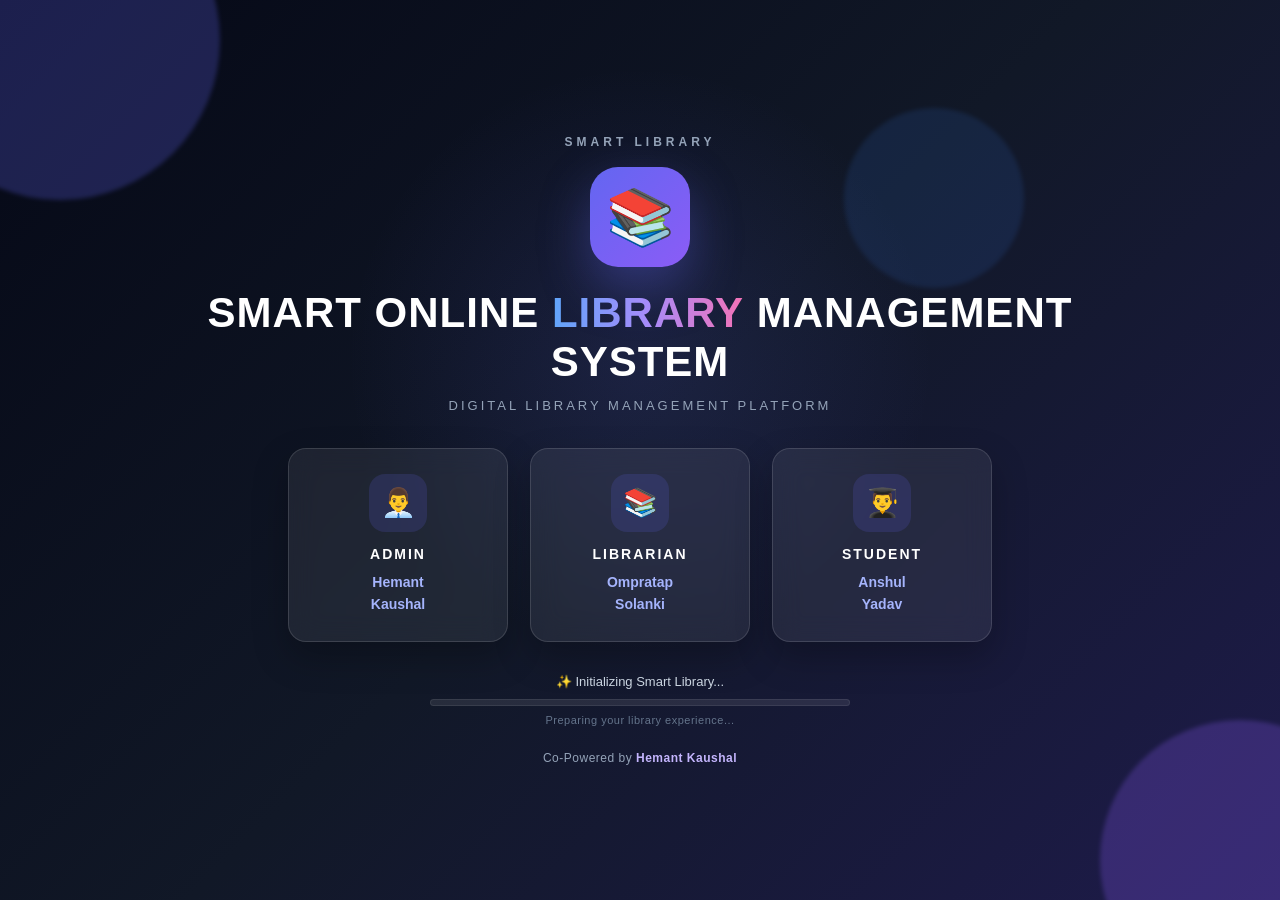
<file: src/main/resources/static/index.html>
<!DOCTYPE html>
<html lang="en">

<head>

    <meta charset="UTF-8">

    <meta
            name="viewport"
            content="width=device-width, initial-scale=1.0"
    >

    <title>Smart Library | Welcome</title>

    <link
            rel="stylesheet"
            href="css/style.css"
    >

</head>


<body>


<!-- =================================
     ANIMATED INTRO SCREEN
================================= -->

<div id="introScreen">


    <!-- Background -->

    <div class="intro-bg-circle circle1"></div>
    <div class="intro-bg-circle circle2"></div>
    <div class="intro-bg-circle circle3"></div>


    <div class="intro-content">


        <!-- SMART LIBRARY -->

        <div class="brand-small">
            SMART LIBRARY
        </div>


        <!-- ANIMATED LOGO -->

        <div class="intro-logo">
            📚
        </div>


        <!-- MAIN TITLE -->

        <h1 class="intro-title">

            SMART ONLINE

            <span>
                LIBRARY
            </span>

            MANAGEMENT SYSTEM

        </h1>


        <p class="intro-subtitle">
            DIGITAL LIBRARY MANAGEMENT PLATFORM
        </p>


        <!-- =================================
             ROLE CARDS
        ================================= -->

        <div class="role-container">


            <!-- ADMIN -->

            <div class="role-card">

                <div class="role-icon">
                    👨‍💼
                </div>

                <h3>
                    ADMIN
                </h3>

                <p>
                    Hemant
                    <br>
                    Kaushal
                </p>

            </div>


            <!-- LIBRARIAN -->

            <div class="role-card">

                <div class="role-icon">
                    📚
                </div>

                <h3>
                    LIBRARIAN
                </h3>

                <p>
                    Ompratap
                    <br>
                    Solanki
                </p>

            </div>


            <!-- STUDENT -->

            <div class="role-card">

                <div class="role-icon">
                    👨‍🎓
                </div>

                <h3>
                    STUDENT
                </h3>

                <p>
                    Anshul
                    <br>
                    Yadav
                </p>

            </div>


        </div>


        <!-- =================================
             LOADING
        ================================= -->

        <div class="loading-area">


            <div class="loading-text">

                <span>
                    ✨
                </span>

                Initializing Smart Library...

            </div>


            <div class="loading-bar">

                <div class="loading-progress"></div>

            </div>


            <div class="loading-status">
                Preparing your library experience...
            </div>


        </div>


        <!-- =================================
             POWERED BY
        ================================= -->

        <div class="powered-by">

            Co-Powered by
            <strong>
                Hemant Kaushal
            </strong>

        </div>


    </div>

</div>



<!-- =================================
     LOGIN SCREEN
================================= -->

<div
        id="loginScreen"
        class="login-container hidden"
>


    <div class="login-card">


        <!-- LOGO -->

        <div class="logo">
            📚
        </div>


        <!-- TITLE -->

        <h1>
            Smart Library
        </h1>


        <p class="subtitle">
            Online Library Management System
        </p>


        <!-- LOGIN FORM -->

        <form id="loginForm">


            <div class="input-group">

                <label>
                    Email
                </label>

                <input
                        type="email"
                        id="email"
                        placeholder="Enter your email"
                        required
                >

            </div>


            <div class="input-group">

                <label>
                    Password
                </label>

                <input
                        type="password"
                        id="password"
                        placeholder="Enter your password"
                        required
                >

            </div>


            <button
                    type="submit"
                    class="login-btn"
            >

                LOGIN

            </button>


        </form>


        <!-- LOGIN MESSAGE -->

        <p id="message"></p>


        <!-- LOGIN INFO -->

        <div class="demo-info">

            <p>
                Smart Library Management System
            </p>

            <span>
                Admin • Librarian • Student
            </span>

        </div>


        <!-- FOOTER -->

        <div class="login-powered">
            Co-Powered by Hemant Kaushal
        </div>


    </div>


</div>



<!-- JAVASCRIPT -->

<script src="js/app.js"></script>


</body>

</html>
</file>
<file: src/main/resources/static/css/style.css>
/* =========================================
   GLOBAL
========================================= */

* {
    margin: 0;
    padding: 0;
    box-sizing: border-box;
}

body {

    min-height: 100vh;

    font-family:
            "Segoe UI",
            Arial,
            Helvetica,
            sans-serif;

    overflow: hidden;

    background:
            linear-gradient(
                    135deg,
                    #050816,
                    #111827,
                    #1e1b4b
            );

    color: white;
}


/* =========================================
   HIDDEN
========================================= */

.hidden {
    display: none !important;
}


/* =========================================
   INTRO SCREEN
========================================= */

#introScreen {

    position: fixed;

    inset: 0;

    width: 100%;
    height: 100vh;

    display: flex;

    justify-content: center;

    align-items: center;

    overflow: hidden;

    background:
            radial-gradient(
                    circle at 50% 40%,
                    rgba(99, 102, 241, 0.14),
                    transparent 35%
            ),
            linear-gradient(
                    135deg,
                    #050816,
                    #111827,
                    #1e1b4b
            );

    z-index: 100;
}


/* =========================================
   BACKGROUND CIRCLES
========================================= */

.intro-bg-circle {

    position: absolute;

    border-radius: 50%;

    filter: blur(2px);

    opacity: 0.25;
}

.circle1 {

    width: 320px;
    height: 320px;

    top: -120px;
    left: -100px;

    background: #6366f1;

    animation:
            floatCircle1 7s ease-in-out infinite;
}

.circle2 {

    width: 280px;
    height: 280px;

    right: -100px;
    bottom: -100px;

    background: #8b5cf6;

    animation:
            floatCircle2 8s ease-in-out infinite;
}

.circle3 {

    width: 180px;
    height: 180px;

    right: 20%;
    top: 12%;

    background: #3b82f6;

    opacity: 0.12;

    animation:
            floatCircle3 6s ease-in-out infinite;
}


/* =========================================
   INTRO CONTENT
========================================= */

.intro-content {

    position: relative;

    z-index: 2;

    width: 100%;

    max-width: 1000px;

    padding: 30px;

    text-align: center;
}


/* =========================================
   SMALL BRAND
========================================= */

.brand-small {

    font-size: 12px;

    font-weight: 700;

    letter-spacing: 4px;

    color: #94a3b8;

    margin-bottom: 18px;

    animation:
            fadeDown 0.8s ease;
}


/* =========================================
   ANIMATED LOGO
========================================= */

.intro-logo {

    width: 100px;
    height: 100px;

    margin: 0 auto 22px;

    display: flex;

    justify-content: center;

    align-items: center;

    border-radius: 28px;

    font-size: 55px;

    background:
            linear-gradient(
                    135deg,
                    #6366f1,
                    #8b5cf6
            );

    box-shadow:
            0 20px 50px
            rgba(99, 102, 241, 0.35);

    animation:
            logoAppear 1s ease,
            logoFloat 3s ease-in-out infinite 1s;
}


/* =========================================
   MAIN TITLE
========================================= */

.intro-title {

    font-size: 42px;

    line-height: 1.15;

    font-weight: 800;

    letter-spacing: 1px;

    color: #ffffff;

    animation:
            titleAppear 1s ease 0.25s both;
}

.intro-title span {

    display: inline-block;

    background:
            linear-gradient(
                    90deg,
                    #60a5fa,
                    #a78bfa,
                    #f472b6
            );

    -webkit-background-clip: text;

    -webkit-text-fill-color: transparent;
}

.intro-subtitle {

    margin-top: 12px;

    color: #94a3b8;

    font-size: 13px;

    letter-spacing: 3px;

    animation:
            fadeUp 1s ease 0.45s both;
}


/* =========================================
   ROLE CONTAINER
========================================= */

.role-container {

    display: flex;

    justify-content: center;

    gap: 22px;

    margin-top: 35px;

    animation:
            rolesAppear 1s ease 0.7s both;
}


/* =========================================
   ROLE CARD
========================================= */

.role-card {

    width: 220px;

    padding: 25px 20px;

    border-radius: 18px;

    background:
            rgba(255, 255, 255, 0.07);

    border:
            1px solid
            rgba(255, 255, 255, 0.13);

    backdrop-filter: blur(14px);

    box-shadow:
            0 15px 35px
            rgba(0, 0, 0, 0.25);

    transition:
            transform 0.25s ease,
            border-color 0.25s ease,
            background 0.25s ease;
}

.role-card:hover {

    transform:
            translateY(-8px);

    border-color:
            rgba(129, 140, 248, 0.7);

    background:
            rgba(255, 255, 255, 0.11);
}


/* =========================================
   ROLE ICON
========================================= */

.role-icon {

    width: 58px;
    height: 58px;

    margin: 0 auto 14px;

    display: flex;

    align-items: center;
    justify-content: center;

    border-radius: 16px;

    background:
            rgba(99, 102, 241, 0.16);

    font-size: 28px;
}


/* =========================================
   ROLE TEXT
========================================= */

.role-card h3 {

    font-size: 14px;

    letter-spacing: 2px;

    margin-bottom: 9px;

    color: #ffffff;
}

.role-card p {

    color: #a5b4fc;

    font-size: 14px;

    line-height: 1.6;

    font-weight: 600;
}


/* =========================================
   LOADING AREA
========================================= */

.loading-area {

    width: 420px;

    max-width: 90%;

    margin:
            32px auto 0;

    animation:
            fadeUp 1s ease 1s both;
}


/* =========================================
   LOADING TEXT
========================================= */

.loading-text {

    color: #cbd5e1;

    font-size: 13px;

    margin-bottom: 10px;
}

.loading-text span {

    display: inline-block;

    animation:
            sparkle 1.2s ease-in-out infinite;
}


/* =========================================
   LOADING BAR
========================================= */

.loading-bar {

    width: 100%;

    height: 7px;

    overflow: hidden;

    border-radius: 20px;

    background:
            rgba(255, 255, 255, 0.09);

    border:
            1px solid
            rgba(255, 255, 255, 0.08);
}

.loading-progress {

    width: 0%;

    height: 100%;

    border-radius: inherit;

    background:
            linear-gradient(
                    90deg,
                    #6366f1,
                    #8b5cf6,
                    #ec4899
            );

    animation:
            loading 3.5s
            cubic-bezier(
                    0.4,
                    0,
                    0.2,
                    1
            )
            forwards;
}


/* =========================================
   LOADING STATUS
========================================= */

.loading-status {

    margin-top: 8px;

    color: #64748b;

    font-size: 11px;

    letter-spacing: 0.5px;
}


/* =========================================
   POWERED BY
========================================= */

.powered-by {

    margin-top: 25px;

    color: #94a3b8;

    font-size: 12px;

    letter-spacing: 0.5px;

    animation:
            fadeUp 1s ease 1.2s both;
}

.powered-by strong {

    color: #c4b5fd;

    font-weight: 700;
}


/* =========================================
   LOGIN SCREEN
========================================= */

.login-container {

    width: 100%;

    min-height: 100vh;

    display: flex;

    justify-content: center;

    align-items: center;

    padding: 25px;

    background:
            radial-gradient(
                    circle at 20% 20%,
                    rgba(99, 102, 241, 0.16),
                    transparent 30%
            ),
            radial-gradient(
                    circle at 80% 80%,
                    rgba(139, 92, 246, 0.15),
                    transparent 30%
            ),
            linear-gradient(
                    135deg,
                    #050816,
                    #111827,
                    #1e1b4b
            );
}


/* =========================================
   LOGIN CARD
========================================= */

.login-card {

    width: 420px;

    padding: 40px;

    text-align: center;

    border-radius: 24px;

    background:
            rgba(255, 255, 255, 0.08);

    border:
            1px solid
            rgba(255, 255, 255, 0.15);

    backdrop-filter: blur(18px);

    box-shadow:
            0 25px 70px
            rgba(0, 0, 0, 0.45);
}


/* =========================================
   LOGIN LOGO
========================================= */

.logo {

    width: 75px;
    height: 75px;

    margin:
            0 auto 20px;

    display: flex;

    align-items: center;
    justify-content: center;

    border-radius: 20px;

    background:
            linear-gradient(
                    135deg,
                    #6366f1,
                    #8b5cf6
            );

    font-size: 40px;

    box-shadow:
            0 12px 30px
            rgba(99, 102, 241, 0.3);
}


/* =========================================
   LOGIN TITLE
========================================= */

.login-card h1 {

    font-size: 30px;

    margin-bottom: 8px;
}

.subtitle {

    color: #94a3b8;

    font-size: 14px;

    margin-bottom: 28px;
}


/* =========================================
   INPUT
========================================= */

.input-group {

    text-align: left;

    margin-bottom: 18px;
}

.input-group label {

    display: block;

    color: #cbd5e1;

    font-size: 13px;

    font-weight: 600;

    margin-bottom: 7px;
}

.input-group input {

    width: 100%;

    height: 48px;

    padding:
            0 14px;

    border:
            1px solid
            rgba(255, 255, 255, 0.13);

    border-radius: 10px;

    outline: none;

    background:
            rgba(0, 0, 0, 0.22);

    color: white;

    font-size: 14px;
}

.input-group input::placeholder {

    color: #64748b;
}

.input-group input:focus {

    border-color:
            #818cf8;

    box-shadow:
            0 0 0 3px
            rgba(99, 102, 241, 0.12);
}


/* =========================================
   LOGIN BUTTON
========================================= */

.login-btn {

    width: 100%;

    height: 49px;

    margin-top: 4px;

    border: none;

    border-radius: 10px;

    cursor: pointer;

    background:
            linear-gradient(
                    135deg,
                    #6366f1,
                    #7c3aed
            );

    color: white;

    font-size: 14px;

    font-weight: 700;

    letter-spacing: 1px;

    transition:
            transform 0.2s ease,
            box-shadow 0.2s ease;
}

.login-btn:hover {

    transform:
            translateY(-2px);

    box-shadow:
            0 12px 25px
            rgba(99, 102, 241, 0.3);
}


/* =========================================
   MESSAGE
========================================= */

#message {

    min-height: 20px;

    margin-top: 14px;

    color: #c4b5fd;

    font-size: 13px;
}


/* =========================================
   DEMO INFO
========================================= */

.demo-info {

    margin-top: 23px;

    padding-top: 18px;

    border-top:
            1px solid
            rgba(255, 255, 255, 0.08);
}

.demo-info p {

    color: #cbd5e1;

    font-size: 12px;

    margin-bottom: 7px;
}

.demo-info span {

    color: #64748b;

    font-size: 12px;
}


/* =========================================
   LOGIN POWERED
========================================= */

.login-powered {

    margin-top: 20px;

    color: #a5b4fc;

    font-size: 11px;

    letter-spacing: 0.5px;
}


/* =========================================
   ANIMATIONS
========================================= */

@keyframes logoAppear {

    from {
        opacity: 0;
        transform:
                scale(0.5)
                rotate(-15deg);
    }

    to {
        opacity: 1;
        transform:
                scale(1)
                rotate(0);
    }
}

@keyframes logoFloat {

    0%, 100% {
        transform:
                translateY(0);
    }

    50% {
        transform:
                translateY(-8px);
    }
}

@keyframes fadeDown {

    from {
        opacity: 0;
        transform:
                translateY(-20px);
    }

    to {
        opacity: 1;
        transform:
                translateY(0);
    }
}

@keyframes fadeUp {

    from {
        opacity: 0;
        transform:
                translateY(20px);
    }

    to {
        opacity: 1;
        transform:
                translateY(0);
    }
}

@keyframes titleAppear {

    from {
        opacity: 0;
        transform:
                translateY(25px)
                scale(0.95);
    }

    to {
        opacity: 1;
        transform:
                translateY(0)
                scale(1);
    }
}

@keyframes rolesAppear {

    from {
        opacity: 0;
        transform:
                translateY(30px);
    }

    to {
        opacity: 1;
        transform:
                translateY(0);
    }
}

@keyframes sparkle {

    0%, 100% {
        transform:
                scale(1);
    }

    50% {
        transform:
                scale(1.3);
    }
}

@keyframes loading {

    from {
        width: 0%;
    }

    to {
        width: 100%;
    }
}

@keyframes floatCircle1 {

    0%, 100% {
        transform:
                translate(0, 0);
    }

    50% {
        transform:
                translate(30px, 25px);
    }
}

@keyframes floatCircle2 {

    0%, 100% {
        transform:
                translate(0, 0);
    }

    50% {
        transform:
                translate(-25px, -30px);
    }
}

@keyframes floatCircle3 {

    0%, 100% {
        transform:
                translate(0, 0);
    }

    50% {
        transform:
                translate(-20px, 25px);
    }
}


/* =========================================
   RESPONSIVE
========================================= */

@media (max-width: 800px) {

    body {
        overflow-y: auto;
    }

    #introScreen {
        overflow-y: auto;
    }

    .intro-content {
        padding: 35px 20px;
    }

    .intro-title {
        font-size: 32px;
    }

    .role-container {
        gap: 12px;
    }

    .role-card {
        width: 190px;
    }
}


@media (max-width: 650px) {

    .role-container {

        flex-direction: column;

        align-items: center;
    }

    .role-card {

        width: 280px;

        padding: 18px;
    }

    .intro-logo {

        width: 80px;
        height: 80px;

        font-size: 42px;
    }

    .intro-title {

        font-size: 27px;
    }

    .intro-subtitle {

        font-size: 10px;

        letter-spacing: 2px;
    }

    .loading-area {

        width: 280px;
    }

    .login-card {

        width: 100%;

        max-width: 420px;

        padding: 32px 25px;
    }
}
</file>
<file: src/main/resources/static/css/admin-dashboard.css>
/* ============================================================
   SMART LIBRARY - ADMIN DASHBOARD
============================================================ */


/* ============================================================
   RESET
============================================================ */

* {
    margin: 0;
    padding: 0;
    box-sizing: border-box;
}


html {
    scroll-behavior: smooth;
}


body {
    font-family:
            Inter,
            "Segoe UI",
            Arial,
            sans-serif;

    background:
            #f4f7fb;

    color:
            #172033;

    min-height: 100vh;
}


/* ============================================================
   APP
============================================================ */

.app {
    display: flex;
    min-height: 100vh;
}


/* ============================================================
   SIDEBAR
============================================================ */

.sidebar {
    width: 270px;

    min-height: 100vh;

    position: fixed;

    left: 0;
    top: 0;
    bottom: 0;

    display: flex;
    flex-direction: column;

    padding: 24px 16px;

    background:
            linear-gradient(
                    180deg,
                    #101827 0%,
                    #172338 100%
            );

    color: white;

    z-index: 1000;

    box-shadow:
            8px 0 30px rgba(
                    15,
                    23,
                    42,
                    0.12
            );
}


/* ============================================================
   BRAND
============================================================ */

.brand {
    display: flex;

    align-items: center;

    gap: 12px;

    padding:
            8px 10px 28px;

    border-bottom:
            1px solid rgba(
                    255,
                    255,
                    255,
                    0.08
            );
}


.brand-icon {
    width: 48px;
    height: 48px;

    display: flex;

    align-items: center;
    justify-content: center;

    border-radius: 14px;

    background:
            linear-gradient(
                    135deg,
                    #4f46e5,
                    #7c3aed
            );

    font-size: 24px;

    box-shadow:
            0 8px 20px rgba(
                    79,
                    70,
                    229,
                    0.35
            );
}


.brand h2 {
    font-size: 17px;

    font-weight: 700;

    letter-spacing: -0.3px;
}


.brand span {
    display: block;

    margin-top: 3px;

    color:
            #94a3b8;

    font-size: 12px;
}


/* ============================================================
   NAVIGATION
============================================================ */

.sidebar-nav {
    display: flex;

    flex-direction: column;

    gap: 6px;

    margin-top: 24px;
}


.nav-item {
    width: 100%;

    border: 0;

    background: transparent;

    color:
            #aebbd0;

    padding:
            13px 14px;

    border-radius: 11px;

    text-align: left;

    font-size: 14px;

    font-weight: 500;

    cursor: pointer;

    transition:
            0.25s ease;
}


.nav-item:hover {
    background:
            rgba(
                    255,
                    255,
                    255,
                    0.07
            );

    color: white;

    transform:
            translateX(2px);
}


.nav-item.active {
    background:
            linear-gradient(
                    135deg,
                    #4f46e5,
                    #6d28d9
            );

    color: white;

    box-shadow:
            0 7px 18px rgba(
                    79,
                    70,
                    229,
                    0.28
            );
}


/* ============================================================
   LOGOUT
============================================================ */

.logout-btn {
    margin-top: auto;

    border: 1px solid rgba(
            255,
            255,
            255,
            0.08
    );

    background:
            rgba(
                    255,
                    255,
                    255,
                    0.05
            );

    color:
            #cbd5e1;

    padding:
            13px;

    border-radius: 11px;

    cursor: pointer;

    font-size: 14px;

    transition:
            0.25s ease;
}


.logout-btn:hover {
    background:
            rgba(
                    239,
                    68,
                    68,
                    0.16
            );

    color: #fecaca;
}


/* ============================================================
   MAIN
============================================================ */

.main {
    margin-left: 270px;

    width:
            calc(100% - 270px);

    min-height: 100vh;

    padding: 0 30px 40px;
}


/* ============================================================
   TOPBAR
============================================================ */

.topbar {
    min-height: 88px;

    display: flex;

    align-items: center;

    justify-content: space-between;

    gap: 20px;

    border-bottom:
            1px solid #e5eaf2;

    margin-bottom: 28px;
}


.topbar h1 {
    font-size: 25px;

    font-weight: 750;

    color:
            #111827;

    letter-spacing:
            -0.7px;
}


.topbar p {
    margin-top: 4px;

    color:
            #64748b;

    font-size: 13px;
}


.profile {
    display: flex;

    align-items: center;

    gap: 10px;

    padding:
            8px 12px;

    border:
            1px solid #e6eaf0;

    background:
            white;

    border-radius: 14px;

    box-shadow:
            0 4px 15px rgba(
                    15,
                    23,
                    42,
                    0.04
            );
}


.profile-avatar {
    width: 40px;
    height: 40px;

    display: flex;

    align-items: center;
    justify-content: center;

    border-radius: 12px;

    background:
            #eef2ff;

    font-size: 19px;
}


.profile strong {
    display: block;

    color:
            #1e293b;

    font-size: 13px;
}


.profile span {
    display: block;

    margin-top: 2px;

    color:
            #64748b;

    font-size: 11px;
}


/* ============================================================
   CONTENT SECTION
============================================================ */

.content-section {
    display: none;

    animation:
            fadeIn 0.25s ease;
}


.content-section.active {
    display: block;
}


@keyframes fadeIn {

    from {
        opacity: 0;
        transform:
                translateY(5px);
    }

    to {
        opacity: 1;
        transform:
                translateY(0);
    }

}


/* ============================================================
   WELCOME CARD
============================================================ */

.welcome-card {
    display: flex;

    align-items: center;

    justify-content: space-between;

    gap: 20px;

    padding: 30px;

    border-radius: 22px;

    background:
            linear-gradient(
                    135deg,
                    #111827,
                    #253554
            );

    color: white;

    margin-bottom: 24px;

    overflow: hidden;

    position: relative;

    box-shadow:
            0 15px 35px rgba(
                    15,
                    23,
                    42,
                    0.14
            );
}


.welcome-card::after {
    content: "";

    position: absolute;

    width: 260px;
    height: 260px;

    right: -90px;
    top: -100px;

    border-radius: 50%;

    background:
            rgba(
                    99,
                    102,
                    241,
                    0.14
            );
}


.eyebrow {
    display: inline-block;

    color:
            #6366f1;

    font-size: 10px;

    font-weight: 800;

    letter-spacing: 1.5px;

    margin-bottom: 8px;
}


.welcome-card .eyebrow {
    color:
            #a5b4fc;
}


.welcome-card h2 {
    font-size: 28px;

    letter-spacing:
            -0.8px;

    margin-bottom: 7px;
}


.welcome-card h2 span {
    color:
            #a5b4fc;
}


.welcome-card p {
    color:
            #cbd5e1;

    font-size: 13px;

    max-width: 650px;

    line-height: 1.6;
}


.welcome-icon {
    width: 82px;
    height: 82px;

    display: flex;

    align-items: center;
    justify-content: center;

    flex-shrink: 0;

    border-radius: 22px;

    background:
            rgba(
                    255,
                    255,
                    255,
                    0.08
            );

    font-size: 37px;

    position: relative;

    z-index: 2;
}


/* ============================================================
   STATS
============================================================ */

.stats-grid {
    display: grid;

    grid-template-columns:
        repeat(6, minmax(0, 1fr));

    gap: 14px;

    margin-bottom: 32px;
}


.stat-card {
    min-width: 0;

    display: flex;

    align-items: center;

    gap: 11px;

    background: white;

    border:
            1px solid #e7ebf2;

    border-radius: 17px;

    padding: 17px 14px;

    box-shadow:
            0 6px 20px rgba(
                    15,
                    23,
                    42,
                    0.04
            );

    transition:
            0.25s ease;
}


.stat-card:hover {
    transform:
            translateY(-3px);

    box-shadow:
            0 12px 25px rgba(
                    15,
                    23,
                    42,
                    0.08
            );
}


.stat-icon {
    width: 40px;
    height: 40px;

    flex-shrink: 0;

    display: flex;

    align-items: center;
    justify-content: center;

    border-radius: 12px;

    background:
            #eef2ff;

    font-size: 18px;
}


.stat-card span {
    display: block;

    color:
            #64748b;

    font-size: 10px;

    white-space: nowrap;
}


.stat-card strong {
    display: block;

    margin-top: 4px;

    font-size: 21px;

    color:
            #111827;
}


/* ============================================================
   SECTION HEADING
============================================================ */

.section-heading {
    display: flex;

    align-items: flex-end;

    justify-content: space-between;

    gap: 20px;

    margin-bottom: 18px;
}


.section-heading h2 {
    font-size: 21px;

    color:
            #111827;

    letter-spacing:
            -0.4px;
}


.section-heading p {
    margin-top: 5px;

    color:
            #64748b;

    font-size: 13px;
}


/* ============================================================
   QUICK ACTIONS
============================================================ */

.quick-grid {
    display: grid;

    grid-template-columns:
        repeat(5, minmax(0, 1fr));

    gap: 15px;

    margin-bottom: 30px;
}


.quick-card {
    border:
            1px solid #e7ebf2;

    background:
            white;

    border-radius: 18px;

    padding: 20px;

    text-align: left;

    cursor: pointer;

    transition:
            0.25s ease;

    box-shadow:
            0 5px 18px rgba(
                    15,
                    23,
                    42,
                    0.035
            );
}


.quick-card:hover {
    transform:
            translateY(-4px);

    border-color:
            #c7d2fe;

    box-shadow:
            0 13px 28px rgba(
                    15,
                    23,
                    42,
                    0.08
            );
}


.quick-card > span {
    width: 44px;
    height: 44px;

    display: flex;

    align-items: center;
    justify-content: center;

    border-radius: 13px;

    background:
            #eef2ff;

    font-size: 20px;

    margin-bottom: 13px;
}


.quick-card strong {
    display: block;

    font-size: 14px;

    color:
            #1e293b;
}


.quick-card small {
    display: block;

    margin-top: 5px;

    color:
            #64748b;

    line-height: 1.4;

    font-size: 11px;
}


/* ============================================================
   BUTTONS
============================================================ */

.primary-btn,
.secondary-btn,
.table-btn {
    border: 0;

    cursor: pointer;

    font-family: inherit;

    transition:
            0.2s ease;
}


.primary-btn {
    background:
            linear-gradient(
                    135deg,
                    #4f46e5,
                    #6d28d9
            );

    color: white;

    padding:
            11px 17px;

    border-radius: 10px;

    font-size: 13px;

    font-weight: 650;

    box-shadow:
            0 6px 15px rgba(
                    79,
                    70,
                    229,
                    0.2
            );
}


.primary-btn:hover {
    transform:
            translateY(-1px);

    box-shadow:
            0 9px 20px rgba(
                    79,
                    70,
                    229,
                    0.28
            );
}


.secondary-btn {
    background:
            white;

    color:
            #334155;

    border:
            1px solid #dce2eb;

    padding:
            10px 15px;

    border-radius: 10px;

    font-size: 13px;

    font-weight: 600;
}


.secondary-btn:hover {
    background:
            #f8fafc;

    border-color:
            #cbd5e1;
}


/* ============================================================
   TOOLBAR
============================================================ */

.toolbar {
    display: flex;

    align-items: center;

    gap: 10px;

    margin-bottom: 16px;
}


.toolbar input {
    flex: 1;

    min-width: 180px;

    border:
            1px solid #dce2eb;

    background:
            white;

    color:
            #1e293b;

    padding:
            11px 14px;

    border-radius: 10px;

    outline: none;

    font-family: inherit;

    font-size: 13px;

    transition:
            0.2s ease;
}


.toolbar input:focus {
    border-color:
            #818cf8;

    box-shadow:
            0 0 0 3px rgba(
                    99,
                    102,
                    241,
                    0.1
            );
}


/* ============================================================
   TABLE CARD
============================================================ */

.table-card {
    background:
            white;

    border:
            1px solid #e7ebf2;

    border-radius: 17px;

    overflow: hidden;

    box-shadow:
            0 5px 20px rgba(
                    15,
                    23,
                    42,
                    0.035
            );
}


.table-wrapper {
    width: 100%;

    overflow-x: auto;
}


table {
    width: 100%;

    border-collapse: collapse;

    min-width: 850px;
}


thead {
    background:
            #f8fafc;
}


th {
    padding:
            14px 16px;

    text-align: left;

    color:
            #64748b;

    font-size: 10px;

    font-weight: 800;

    text-transform: uppercase;

    letter-spacing:
            0.7px;

    white-space: nowrap;

    border-bottom:
            1px solid #e8edf4;
}


td {
    padding:
            14px 16px;

    color:
            #334155;

    font-size: 12px;

    border-bottom:
            1px solid #edf1f5;

    vertical-align: middle;
}


tbody tr:last-child td {
    border-bottom: 0;
}


tbody tr:hover {
    background:
            #fafbff;
}


td strong {
    color:
            #1e293b;

    font-weight: 650;
}


.table-subtext {
    display: block;

    margin-top: 3px;

    color:
            #94a3b8;

    font-size: 10px;
}


.empty {
    text-align: center;

    padding:
            40px 20px !important;

    color:
            #94a3b8;

    font-size: 13px;
}


/* ============================================================
   ACTION BUTTONS
============================================================ */

.action-buttons {
    display: flex;

    align-items: center;

    gap: 6px;

    flex-wrap: wrap;
}


.table-btn {
    padding:
            7px 10px;

    border-radius: 7px;

    font-size: 11px;

    font-weight: 650;
}


.table-btn.edit {
    background:
            #eef2ff;

    color:
            #4338ca;
}


.table-btn.edit:hover {
    background:
            #e0e7ff;
}


.table-btn.delete {
    background:
            #fef2f2;

    color:
            #dc2626;
}


.table-btn.delete:hover {
    background:
            #fee2e2;
}


.table-btn.pay {
    background:
            #ecfdf5;

    color:
            #047857;
}


.table-btn.pay:hover {
    background:
            #d1fae5;
}


/* ============================================================
   ROLE BADGES
============================================================ */

.role-badge {
    display: inline-flex;

    align-items: center;

    padding:
            5px 9px;

    border-radius: 20px;

    font-size: 10px;

    font-weight: 750;
}


.role-badge.admin {
    background:
            #ede9fe;

    color:
            #6d28d9;
}


.role-badge.librarian {
    background:
            #dbeafe;

    color:
            #1d4ed8;
}


.role-badge.student {
    background:
            #dcfce7;

    color:
            #15803d;
}


/* ============================================================
   AVAILABILITY
============================================================ */

.availability {
    display: inline-flex;

    align-items: center;

    justify-content: center;

    min-width: 32px;

    padding:
            5px 8px;

    border-radius: 7px;

    background:
            #ecfdf5;

    color:
            #047857;

    font-weight: 700;

    font-size: 11px;
}


/* ============================================================
   STATUS BADGES
============================================================ */

.status-badge {
    display: inline-flex;

    align-items: center;

    justify-content: center;

    padding:
            5px 9px;

    border-radius: 20px;

    font-size: 9px;

    font-weight: 800;

    letter-spacing:
            0.4px;
}


.status-badge.available {
    background:
            #dcfce7;

    color:
            #15803d;
}


.status-badge.issued {
    background:
            #dbeafe;

    color:
            #1d4ed8;
}


.status-badge.lost {
    background:
            #fee2e2;

    color:
            #b91c1c;
}


.status-badge.damaged {
    background:
            #fef3c7;

    color:
            #b45309;
}


.status-badge.unpaid {
    background:
            #fee2e2;

    color:
            #b91c1c;
}


.status-badge.paid {
    background:
            #dcfce7;

    color:
            #15803d;
}


.status-badge.no_fine {
    background:
            #f1f5f9;

    color:
            #64748b;
}


.paid-label {
    color:
            #15803d;

    font-size: 11px;

    font-weight: 700;
}


/* ============================================================
   STATUS SELECT
============================================================ */

.status-select {
    border:
            1px solid #dce2eb;

    background:
            white;

    color:
            #334155;

    padding:
            7px 8px;

    border-radius: 7px;

    font-size: 10px;

    outline: none;

    cursor: pointer;
}


.status-select:focus {
    border-color:
            #818cf8;
}


/* ============================================================
   MODAL
============================================================ */

.modal {
    position: fixed;

    inset: 0;

    display: none;

    align-items: center;

    justify-content: center;

    padding: 20px;

    background:
            rgba(
                    15,
                    23,
                    42,
                    0.55
            );

    backdrop-filter:
            blur(5px);

    z-index: 2000;
}


.modal.show {
    display: flex;

    animation:
            modalFade 0.2s ease;
}


@keyframes modalFade {

    from {
        opacity: 0;
    }

    to {
        opacity: 1;
    }

}


.modal-card {
    width: 100%;

    max-width: 620px;

    max-height:
            calc(100vh - 40px);

    overflow-y: auto;

    background:
            white;

    border-radius: 20px;

    padding: 25px;

    box-shadow:
            0 25px 70px rgba(
                    15,
                    23,
                    42,
                    0.22
            );

    animation:
            modalSlide 0.2s ease;
}


.modal-card.large {
    max-width: 820px;
}


@keyframes modalSlide {

    from {
        transform:
                translateY(10px)
                scale(0.98);
    }

    to {
        transform:
                translateY(0)
                scale(1);
    }

}


/* ============================================================
   MODAL HEADER
============================================================ */

.modal-header {
    display: flex;

    align-items: flex-start;

    justify-content: space-between;

    gap: 20px;

    margin-bottom: 24px;

    padding-bottom: 16px;

    border-bottom:
            1px solid #edf1f5;
}


.modal-header h2 {
    color:
            #111827;

    font-size: 21px;

    letter-spacing:
            -0.4px;
}


.close-btn {
    width: 35px;
    height: 35px;

    flex-shrink: 0;

    border: 0;

    background:
            #f1f5f9;

    color:
            #475569;

    border-radius: 9px;

    cursor: pointer;

    font-size: 22px;

    line-height: 1;

    transition:
            0.2s ease;
}


.close-btn:hover {
    background:
            #fee2e2;

    color:
            #dc2626;
}


/* ============================================================
   FORM
============================================================ */

.form-grid {
    display: grid;

    grid-template-columns:
        repeat(2, minmax(0, 1fr));

    gap: 16px;
}


.form-group {
    display: flex;

    flex-direction: column;

    gap: 7px;
}


.form-group label {
    color:
            #334155;

    font-size: 12px;

    font-weight: 650;
}


.form-group input,
.form-group select {
    width: 100%;

    border:
            1px solid #dce2eb;

    background:
            #fff;

    color:
            #1e293b;

    padding:
            11px 12px;

    border-radius: 9px;

    outline: none;

    font-family: inherit;

    font-size: 13px;

    transition:
            0.2s ease;
}


.form-group input:focus,
.form-group select:focus {
    border-color:
            #818cf8;

    box-shadow:
            0 0 0 3px rgba(
                    99,
                    102,
                    241,
                    0.09
            );
}


/* ============================================================
   FORM MESSAGE
============================================================ */

.form-message {
    min-height: 20px;

    margin-top: 14px;

    font-size: 12px;

    font-weight: 600;
}


.form-message.success {
    color:
            #15803d;
}


.form-message.error {
    color:
            #dc2626;
}


/* ============================================================
   MODAL ACTIONS
============================================================ */

.modal-actions {
    display: flex;

    justify-content: flex-end;

    gap: 10px;

    margin-top: 18px;

    padding-top: 17px;

    border-top:
            1px solid #edf1f5;
}


/* ============================================================
   PLACEHOLDER
============================================================ */

.placeholder-section {
    min-height:
            500px;

    display: none;

    align-items: center;

    justify-content: center;
}


.placeholder-section.active {
    display: flex;
}


.placeholder-card {
    width: 100%;

    max-width: 550px;

    text-align: center;

    background:
            white;

    border:
            1px solid #e7ebf2;

    border-radius: 22px;

    padding: 60px 30px;

    box-shadow:
            0 8px 25px rgba(
                    15,
                    23,
                    42,
                    0.04
            );
}


.placeholder-card span {
    display: flex;

    width: 65px;
    height: 65px;

    align-items: center;
    justify-content: center;

    margin:
            0 auto 18px;

    border-radius: 18px;

    background:
            #eef2ff;

    font-size: 28px;
}


.placeholder-card h2 {
    color:
            #1e293b;

    font-size: 22px;

    margin-bottom: 8px;
}


.placeholder-card p {
    color:
            #64748b;

    font-size: 13px;
}


/* ============================================================
   RESPONSIVE - TABLET
============================================================ */

@media (max-width: 1250px) {

    .stats-grid {
        grid-template-columns:
            repeat(3, minmax(0, 1fr));
    }


    .quick-grid {
        grid-template-columns:
            repeat(3, minmax(0, 1fr));
    }

}


/* ============================================================
   RESPONSIVE - SMALL TABLET
============================================================ */

@media (max-width: 900px) {

    .sidebar {
        width: 220px;
    }


    .main {
        margin-left: 220px;

        width:
                calc(100% - 220px);

        padding:
                0 20px 30px;
    }


    .stats-grid {
        grid-template-columns:
            repeat(2, minmax(0, 1fr));
    }


    .quick-grid {
        grid-template-columns:
            repeat(2, minmax(0, 1fr));
    }

}


/* ============================================================
   RESPONSIVE - MOBILE
============================================================ */

@media (max-width: 700px) {

    .app {
        display: block;
    }


    .sidebar {
        position: relative;

        width: 100%;

        min-height: auto;

        padding: 15px;

    }


    .brand {
        padding-bottom: 15px;
    }


    .sidebar-nav {
        display: grid;

        grid-template-columns:
            repeat(2, minmax(0, 1fr));

        margin-top: 15px;

        max-height: 290px;

        overflow-y: auto;
    }


    .nav-item {
        font-size: 12px;

        padding: 10px;
    }


    .logout-btn {
        margin-top: 14px;
    }


    .main {
        width: 100%;

        margin-left: 0;

        padding:
                0 14px 25px;
    }


    .topbar {
        min-height: auto;

        padding:
                18px 0;

        align-items: flex-start;

        flex-direction: column;
    }


    .topbar h1 {
        font-size: 22px;
    }


    .profile {
        width: 100%;
    }


    .welcome-card {
        padding: 22px;

        flex-direction: column;

        align-items: flex-start;
    }


    .welcome-card h2 {
        font-size: 23px;
    }


    .welcome-icon {
        width: 60px;
        height: 60px;

        font-size: 27px;
    }


    .stats-grid {
        grid-template-columns:
            repeat(2, minmax(0, 1fr));

        gap: 10px;
    }


    .stat-card {
        padding: 13px 10px;
    }


    .stat-icon {
        width: 34px;
        height: 34px;

        font-size: 15px;
    }


    .stat-card strong {
        font-size: 18px;
    }


    .section-heading {
        align-items: flex-start;

        flex-direction: column;
    }


    .quick-grid {
        grid-template-columns:
            1fr;
    }


    .toolbar {
        flex-direction: column;

        align-items: stretch;
    }


    .toolbar input {
        width: 100%;
    }


    .form-grid {
        grid-template-columns:
            1fr;
    }


    .modal-card {
        padding: 20px;

        border-radius: 17px;
    }


    .modal-actions {
        flex-direction: column-reverse;
    }


    .modal-actions button {
        width: 100%;
    }

}


/* ============================================================
   VERY SMALL MOBILE
============================================================ */

@media (max-width: 420px) {

    .stats-grid {
        grid-template-columns:
            1fr;
    }


    .sidebar-nav {
        grid-template-columns:
            1fr;
    }


    .welcome-card h2 {
        font-size: 21px;
    }

}
</file>
<file: src/main/resources/static/css/dashboard.css>
* {
    margin: 0;
    padding: 0;
    box-sizing: border-box;
    font-family: Arial, sans-serif;
}

body {
    min-height: 100vh;
    background: #f5f7fb;
    color: #1e293b;
}

/* ================= SIDEBAR ================= */

.sidebar {
    position: fixed;
    left: 0;
    top: 0;

    width: 250px;
    height: 100vh;

    background: #0f172a;
    color: white;

    padding: 25px 18px;

    display: flex;
    flex-direction: column;

    z-index: 100;
}

.logo {
    display: flex;
    align-items: center;
    gap: 10px;

    font-size: 20px;
    font-weight: bold;

    padding: 10px 12px 30px;
}

.logo:first-letter {
    font-size: 25px;
}

/* ================= NAVIGATION ================= */

nav {
    display: flex;
    flex-direction: column;
    gap: 7px;
}

.nav-item {
    display: flex;
    align-items: center;
    gap: 13px;

    padding: 13px 14px;

    color: #cbd5e1;
    text-decoration: none;

    border-radius: 10px;

    font-size: 14px;

    transition: 0.3s;
}

.nav-item:hover,
.nav-item.active {
    background: #1e3a8a;
    color: white;
}

.nav-item span {
    flex: 1;
}

/* ================= LOGOUT ================= */

.logout-btn {
    margin-top: auto;

    padding: 13px;

    border: 1px solid #334155;
    border-radius: 10px;

    background: transparent;
    color: #cbd5e1;

    cursor: pointer;

    font-size: 14px;

    transition: 0.3s;
}

.logout-btn:hover {
    background: #dc2626;
    border-color: #dc2626;
    color: white;
}

/* ================= MAIN CONTENT ================= */

.main-content {
    margin-left: 250px;

    padding: 30px;

    min-height: 100vh;
}

/* ================= TOPBAR ================= */

.topbar {
    display: flex;

    justify-content: space-between;
    align-items: center;

    margin-bottom: 25px;
}

.topbar h1 {
    font-size: 28px;
    color: #0f172a;
}

.topbar p {
    margin-top: 5px;

    color: #64748b;
    font-size: 14px;
}

.profile {
    display: flex;
    align-items: center;
    gap: 12px;
}

.profile-icon {
    width: 45px;
    height: 45px;

    border-radius: 50%;

    display: flex;
    align-items: center;
    justify-content: center;

    background: #dbeafe;

    font-size: 20px;
}

.profile strong {
    display: block;

    font-size: 14px;
}

.profile small {
    display: block;

    margin-top: 3px;

    color: #64748b;
}

/* ================= WELCOME ================= */

.welcome-card {
    background: linear-gradient(
            135deg,
            #1d4ed8,
            #312e81
    );

    color: white;

    padding: 28px 30px;

    border-radius: 18px;

    display: flex;
    justify-content: space-between;
    align-items: center;

    margin-bottom: 25px;

    box-shadow: 0 12px 30px rgba(30, 64, 175, 0.2);
}

.welcome-card h2 {
    font-size: 23px;
}

.welcome-card p {
    margin-top: 8px;

    color: #dbeafe;

    font-size: 14px;
}

.book-icon {
    width: 70px;
    height: 70px;

    display: flex;
    align-items: center;
    justify-content: center;

    border-radius: 18px;

    background: rgba(255, 255, 255, 0.15);

    font-size: 35px;
}

/* ================= STATISTICS ================= */

.stats-grid {
    display: grid;

    grid-template-columns: repeat(3, 1fr);

    gap: 18px;

    margin-bottom: 30px;
}

.stat-card {
    background: white;

    border: 1px solid #e2e8f0;

    border-radius: 15px;

    padding: 20px;

    display: flex;
    align-items: center;

    gap: 15px;

    transition: 0.3s;
}

.stat-card:hover {
    transform: translateY(-3px);

    box-shadow: 0 10px 25px rgba(15, 23, 42, 0.08);
}

.stat-icon {
    width: 48px;
    height: 48px;

    display: flex;
    align-items: center;
    justify-content: center;

    border-radius: 12px;

    background: #eff6ff;

    font-size: 22px;
}

.stat-card p {
    color: #64748b;

    font-size: 13px;

    margin-bottom: 5px;
}

.stat-card h2 {
    color: #0f172a;

    font-size: 23px;
}

/* ================= SECTION ================= */

.section {
    margin-bottom: 30px;
}

.section-header {
    display: flex;

    justify-content: space-between;
    align-items: center;

    margin-bottom: 15px;
}

.section-header h2 {
    font-size: 20px;
}

.section-header p {
    margin-top: 4px;

    color: #64748b;

    font-size: 13px;
}

/* ================= QUICK ACTIONS ================= */

.quick-actions {
    display: grid;

    grid-template-columns: repeat(4, 1fr);

    gap: 15px;
}

.action-card {
    border: 1px solid #e2e8f0;

    background: white;

    border-radius: 15px;

    padding: 20px;

    text-align: left;

    cursor: pointer;

    transition: 0.3s;
}

.action-card:hover {
    transform: translateY(-3px);

    border-color: #93c5fd;

    box-shadow: 0 10px 25px rgba(15, 23, 42, 0.08);
}

.action-card span {
    display: block;

    font-size: 28px;

    margin-bottom: 12px;
}

.action-card strong {
    display: block;

    font-size: 15px;

    color: #0f172a;
}

.action-card small {
    display: block;

    margin-top: 5px;

    color: #64748b;

    font-size: 12px;
}

/* ================= ACTIVITY ================= */

.activity-card {
    min-height: 220px;

    background: white;

    border: 1px solid #e2e8f0;

    border-radius: 15px;

    display: flex;

    align-items: center;
    justify-content: center;
}

.empty-state {
    text-align: center;

    padding: 30px;
}

.empty-icon {
    font-size: 40px;

    margin-bottom: 10px;
}

.empty-state h3 {
    color: #334155;

    font-size: 17px;
}

.empty-state p {
    margin-top: 6px;

    color: #64748b;

    font-size: 13px;
}

.view-btn {
    padding: 8px 14px;

    border: none;

    border-radius: 8px;

    background: #eff6ff;

    color: #1d4ed8;

    cursor: pointer;

    font-size: 13px;
}

.view-btn:hover {
    background: #dbeafe;
}

/* ================= TABLET ================= */

@media (max-width: 1100px) {

    .stats-grid {
        grid-template-columns: repeat(2, 1fr);
    }

    .quick-actions {
        grid-template-columns: repeat(2, 1fr);
    }
}

/* ================= MOBILE ================= */

@media (max-width: 768px) {

    .sidebar {
        position: relative;

        width: 100%;
        height: auto;

        padding: 15px;
    }

    .logo {
        padding: 10px;
    }

    nav {
        display: grid;

        grid-template-columns: repeat(2, 1fr);
    }

    .logout-btn {
        margin-top: 15px;
    }

    .main-content {
        margin-left: 0;

        padding: 20px;
    }

    .topbar {
        align-items: flex-start;

        gap: 15px;
    }

    .topbar h1 {
        font-size: 23px;
    }

    .profile {
        display: none;
    }

    .welcome-card {
        padding: 22px;

        border-radius: 15px;
    }

    .welcome-card h2 {
        font-size: 19px;
    }

    .book-icon {
        width: 55px;
        height: 55px;

        font-size: 28px;
    }

    .stats-grid {
        grid-template-columns: 1fr;
    }

    .quick-actions {
        grid-template-columns: 1fr;
    }
}

/* ================= SMALL MOBILE ================= */

@media (max-width: 450px) {

    .main-content {
        padding: 15px;
    }

    nav {
        grid-template-columns: 1fr;
    }

    .welcome-card {
        gap: 15px;
    }

    .book-icon {
        display: none;
    }
}
</file>
<file: src/main/resources/static/css/librarian-dashboard.css>
* {
    margin: 0;
    padding: 0;
    box-sizing: border-box;
}

html {
    scroll-behavior: smooth;
}

body {
    font-family: Arial, Helvetica, sans-serif;
    background: #f4f7fb;
    color: #1e293b;
}

/* ================= SIDEBAR ================= */

.sidebar {
    position: fixed;
    left: 0;
    top: 0;

    width: 260px;
    height: 100vh;

    background: linear-gradient(180deg, #0f172a, #172554);

    color: white;

    padding: 25px 18px;

    display: flex;
    flex-direction: column;

    z-index: 1000;
}

.logo {
    font-size: 22px;
    font-weight: 700;

    display: flex;
    align-items: center;
    gap: 10px;

    padding: 10px;
}

.role-label {
    margin: 25px 10px 12px;

    font-size: 11px;
    font-weight: 700;

    color: #93c5fd;

    letter-spacing: 1.5px;
}

.sidebar nav {
    display: flex;
    flex-direction: column;
    gap: 6px;

    overflow-y: auto;
}

.nav-item {
    color: #cbd5e1;

    text-decoration: none;

    padding: 12px 14px;

    border-radius: 10px;

    display: flex;
    align-items: center;

    gap: 12px;

    font-size: 14px;

    transition: 0.25s;
}

.nav-item:hover,
.nav-item.active {
    background: rgba(255, 255, 255, 0.12);
    color: white;
}

.logout-btn {
    margin-top: auto;

    width: 100%;

    border: none;

    padding: 12px;

    border-radius: 10px;

    background: #dc2626;
    color: white;

    font-size: 14px;
    font-weight: 600;

    cursor: pointer;

    transition: 0.25s;
}

.logout-btn:hover {
    background: #b91c1c;
}


/* ================= MAIN ================= */

.main-content {
    margin-left: 260px;

    min-height: 100vh;

    padding: 30px;
}


/* ================= TOPBAR ================= */

.topbar {
    display: flex;

    align-items: center;
    justify-content: space-between;

    margin-bottom: 25px;
}

.topbar h1 {
    font-size: 28px;

    color: #0f172a;
}

.topbar p {
    margin-top: 5px;

    color: #64748b;

    font-size: 14px;
}

.profile {
    display: flex;

    align-items: center;

    gap: 12px;

    background: white;

    padding: 10px 15px;

    border-radius: 12px;

    box-shadow: 0 4px 15px rgba(15, 23, 42, 0.06);
}

.profile-icon {
    width: 40px;
    height: 40px;

    border-radius: 50%;

    background: #dbeafe;

    display: flex;
    align-items: center;
    justify-content: center;

    font-size: 20px;
}

.profile strong {
    display: block;

    font-size: 14px;
}

.profile small {
    display: block;

    margin-top: 3px;

    font-size: 10px;

    color: #2563eb;

    font-weight: 700;
}


/* ================= WELCOME ================= */

.welcome-card {
    background: linear-gradient(
            135deg,
            #2563eb,
            #4f46e5
    );

    color: white;

    border-radius: 18px;

    padding: 30px;

    display: flex;

    justify-content: space-between;
    align-items: center;

    margin-bottom: 25px;

    box-shadow: 0 12px 30px rgba(37, 99, 235, 0.2);
}

.badge {
    display: inline-block;

    background: rgba(255, 255, 255, 0.18);

    padding: 7px 12px;

    border-radius: 20px;

    font-size: 11px;

    font-weight: 700;

    letter-spacing: 0.8px;
}

.welcome-card h2 {
    margin-top: 14px;

    font-size: 25px;
}

.welcome-card p {
    margin-top: 9px;

    max-width: 700px;

    color: #dbeafe;

    font-size: 14px;

    line-height: 1.6;
}

.welcome-icon {
    font-size: 65px;

    opacity: 0.9;
}


/* ================= STATS ================= */

.stats-grid {
    display: grid;

    grid-template-columns: repeat(6, 1fr);

    gap: 15px;

    margin-bottom: 30px;
}

.stat-card {
    background: white;

    border-radius: 15px;

    padding: 18px;

    display: flex;

    align-items: center;

    gap: 12px;

    box-shadow: 0 5px 18px rgba(15, 23, 42, 0.06);

    transition: 0.25s;
}

.stat-card:hover {
    transform: translateY(-3px);

    box-shadow: 0 10px 25px rgba(15, 23, 42, 0.1);
}

.stat-icon {
    width: 42px;
    height: 42px;

    border-radius: 11px;

    background: #eff6ff;

    display: flex;
    align-items: center;
    justify-content: center;

    font-size: 20px;
}

.stat-card p {
    color: #64748b;

    font-size: 12px;

    margin-bottom: 4px;
}

.stat-card h2 {
    color: #0f172a;

    font-size: 22px;
}


/* ================= SECTION ================= */

.section {
    background: white;

    border-radius: 17px;

    padding: 25px;

    margin-bottom: 25px;

    box-shadow: 0 5px 18px rgba(15, 23, 42, 0.05);
}

.section-header {
    display: flex;

    justify-content: space-between;
    align-items: center;

    margin-bottom: 20px;
}

.section-header h2 {
    font-size: 20px;

    color: #0f172a;
}

.section-header p {
    margin-top: 5px;

    color: #64748b;

    font-size: 13px;
}


/* ================= OPERATIONS ================= */

.operation-grid {
    display: grid;

    grid-template-columns: repeat(3, 1fr);

    gap: 15px;
}

.operation-card {
    border: 1px solid #e2e8f0;

    background: #f8fafc;

    border-radius: 13px;

    padding: 20px;

    text-align: left;

    cursor: pointer;

    display: flex;
    flex-direction: column;

    gap: 7px;

    transition: 0.25s;
}

.operation-card:hover {
    border-color: #93c5fd;

    background: #eff6ff;

    transform: translateY(-3px);
}

.operation-icon {
    font-size: 28px;
}

.operation-card strong {
    color: #0f172a;

    font-size: 15px;
}

.operation-card small {
    color: #64748b;

    font-size: 12px;
}


/* ================= BUTTON ================= */

.primary-btn {
    border: none;

    background: #2563eb;

    color: white;

    padding: 10px 16px;

    border-radius: 9px;

    font-size: 13px;

    font-weight: 600;

    cursor: pointer;

    transition: 0.25s;
}

.primary-btn:hover {
    background: #1d4ed8;

    transform: translateY(-1px);
}


/* ================= TABLE ================= */

.table-container {
    width: 100%;

    overflow-x: auto;

    border: 1px solid #e2e8f0;

    border-radius: 12px;
}

table {
    width: 100%;

    border-collapse: collapse;

    min-width: 650px;
}

thead {
    background: #f8fafc;
}

th {
    padding: 13px 15px;

    text-align: left;

    font-size: 12px;

    color: #475569;

    text-transform: uppercase;

    letter-spacing: 0.4px;
}

td {
    padding: 14px 15px;

    border-top: 1px solid #e2e8f0;

    font-size: 13px;

    color: #334155;
}

tbody tr:hover {
    background: #f8fafc;
}


/* ================= FORMS ================= */

.form-card {
    background: #f8fafc;

    border: 1px solid #e2e8f0;

    border-radius: 13px;

    padding: 22px;

    display: grid;

    grid-template-columns: repeat(3, 1fr);

    gap: 18px;

    align-items: end;
}

.input-group {
    display: flex;

    flex-direction: column;

    gap: 7px;
}

.input-group label {
    font-size: 12px;

    font-weight: 600;

    color: #475569;
}

.input-group input {
    width: 100%;

    padding: 11px 12px;

    border: 1px solid #cbd5e1;

    border-radius: 8px;

    outline: none;

    background: white;

    font-size: 13px;
}

.input-group input:focus {
    border-color: #2563eb;

    box-shadow: 0 0 0 3px rgba(37, 99, 235, 0.1);
}

.form-message {
    grid-column: 1 / -1;

    font-size: 13px;

    min-height: 18px;
}


/* ================= REPORTS ================= */

.report-grid {
    display: grid;

    grid-template-columns: repeat(4, 1fr);

    gap: 15px;
}

.report-card {
    border: 1px solid #e2e8f0;

    border-radius: 13px;

    padding: 20px;

    background: #f8fafc;

    display: flex;

    flex-direction: column;

    gap: 8px;
}

.report-card > span {
    font-size: 28px;
}

.report-card strong {
    font-size: 15px;

    color: #0f172a;
}

.report-card small {
    color: #64748b;

    font-size: 12px;

    min-height: 30px;
}

.report-card button {
    margin-top: 8px;

    border: none;

    background: #e0e7ff;

    color: #3730a3;

    padding: 8px;

    border-radius: 7px;

    cursor: pointer;

    font-weight: 600;
}

.report-card button:hover {
    background: #c7d2fe;
}


/* ================= NOTIFICATION ================= */

.notification-box {
    padding: 20px;

    background: #eff6ff;

    border: 1px solid #bfdbfe;

    border-radius: 12px;

    display: flex;

    align-items: flex-start;

    gap: 15px;

    font-size: 25px;
}

.notification-box strong {
    display: block;

    font-size: 15px;

    color: #1e3a8a;
}

.notification-box p {
    margin-top: 5px;

    font-size: 13px;

    color: #475569;

    line-height: 1.5;
}


/* ================= RESPONSIVE ================= */

@media (max-width: 1200px) {

    .stats-grid {
        grid-template-columns: repeat(3, 1fr);
    }

    .report-grid {
        grid-template-columns: repeat(2, 1fr);
    }

}

@media (max-width: 900px) {

    .sidebar {
        width: 220px;
    }

    .main-content {
        margin-left: 220px;

        padding: 20px;
    }

    .operation-grid {
        grid-template-columns: repeat(2, 1fr);
    }

    .form-card {
        grid-template-columns: repeat(2, 1fr);
    }

}

@media (max-width: 650px) {

    .sidebar {
        position: relative;

        width: 100%;
        height: auto;

        min-height: auto;
    }

    .sidebar nav {
        max-height: 300px;
    }

    .logout-btn {
        margin-top: 20px;
    }

    .main-content {
        margin-left: 0;

        padding: 15px;
    }

    .topbar {
        flex-direction: column;

        align-items: flex-start;

        gap: 15px;
    }

    .profile {
        width: 100%;
    }

    .welcome-card {
        padding: 22px;

        flex-direction: column;

        align-items: flex-start;

        gap: 15px;
    }

    .welcome-icon {
        display: none;
    }

    .stats-grid {
        grid-template-columns: repeat(2, 1fr);
    }

    .operation-grid,
    .report-grid,
    .form-card {
        grid-template-columns: 1fr;
    }

    .section {
        padding: 18px;
    }

    .section-header {
        align-items: flex-start;

        gap: 12px;

        flex-direction: column;
    }

}

@media (max-width: 400px) {

    .stats-grid {
        grid-template-columns: 1fr;
    }

    .topbar h1 {
        font-size: 23px;
    }

    .welcome-card h2 {
        font-size: 21px;
    }

}
</file>
<file: src/main/resources/static/css/student-dashboard.css>
* {
    margin: 0;
    padding: 0;
    box-sizing: border-box;
}

html {
    scroll-behavior: smooth;
}

body {
    font-family: Arial, Helvetica, sans-serif;
    background: #f5f7fb;
    color: #1e293b;
}

/* SIDEBAR */

.sidebar {
    position: fixed;
    left: 0;
    top: 0;

    width: 250px;
    height: 100vh;

    background: linear-gradient(180deg, #0f172a, #1e1b4b);

    color: white;

    padding: 25px 17px;

    display: flex;
    flex-direction: column;

    z-index: 1000;
}

.logo {
    font-size: 21px;
    font-weight: 700;

    padding: 10px;

    display: flex;
    gap: 9px;
}

.role-label {
    color: #c4b5fd;

    font-size: 11px;

    font-weight: 700;

    letter-spacing: 1.5px;

    margin: 25px 10px 12px;
}

.sidebar nav {
    display: flex;
    flex-direction: column;

    gap: 5px;

    overflow-y: auto;
}

.nav-item {
    color: #cbd5e1;

    text-decoration: none;

    padding: 11px 13px;

    border-radius: 9px;

    display: flex;

    gap: 11px;

    font-size: 14px;

    transition: .25s;
}

.nav-item:hover,
.nav-item.active {
    background: rgba(255,255,255,.12);
    color: white;
}

.logout-btn {
    margin-top: auto;

    border: none;

    background: #dc2626;

    color: white;

    padding: 12px;

    border-radius: 9px;

    cursor: pointer;

    font-weight: 600;
}

.logout-btn:hover {
    background: #b91c1c;
}


/* MAIN */

.main-content {
    margin-left: 250px;

    padding: 30px;
}


/* TOPBAR */

.topbar {
    display: flex;

    justify-content: space-between;
    align-items: center;

    margin-bottom: 25px;
}

.topbar h1 {
    font-size: 28px;
}

.topbar p {
    color: #64748b;

    margin-top: 5px;

    font-size: 14px;
}

.profile {
    background: white;

    padding: 9px 14px;

    border-radius: 12px;

    display: flex;

    align-items: center;

    gap: 10px;

    box-shadow: 0 4px 15px rgba(15,23,42,.06);
}

.profile-icon {
    width: 40px;
    height: 40px;

    border-radius: 50%;

    background: #ede9fe;

    display: flex;

    justify-content: center;
    align-items: center;
}

.profile strong,
.profile small {
    display: block;
}

.profile small {
    color: #7c3aed;

    font-size: 10px;

    font-weight: 700;

    margin-top: 3px;
}


/* WELCOME */

.welcome-card {
    background: linear-gradient(
            135deg,
            #7c3aed,
            #4f46e5
    );

    color: white;

    padding: 30px;

    border-radius: 18px;

    display: flex;

    justify-content: space-between;
    align-items: center;

    margin-bottom: 25px;
}

.badge {
    background: rgba(255,255,255,.18);

    padding: 7px 12px;

    border-radius: 20px;

    font-size: 10px;

    font-weight: 700;
}

.welcome-card h2 {
    margin-top: 14px;

    font-size: 25px;
}

.welcome-card p {
    margin-top: 9px;

    color: #ede9fe;

    font-size: 14px;
}

.welcome-icon {
    font-size: 65px;
}


/* STATS */

.stats-grid {
    display: grid;

    grid-template-columns: repeat(5, 1fr);

    gap: 15px;

    margin-bottom: 25px;
}

.stat-card {
    background: white;

    padding: 18px;

    border-radius: 14px;

    display: flex;

    align-items: center;

    gap: 12px;

    box-shadow: 0 5px 18px rgba(15,23,42,.06);
}

.stat-card > span {
    width: 42px;
    height: 42px;

    border-radius: 11px;

    background: #f3e8ff;

    display: flex;

    align-items: center;
    justify-content: center;

    font-size: 20px;
}

.stat-card p {
    color: #64748b;

    font-size: 12px;
}

.stat-card h2 {
    margin-top: 4px;

    font-size: 21px;
}


/* SECTION */

.section {
    background: white;

    padding: 25px;

    border-radius: 16px;

    margin-bottom: 25px;

    box-shadow: 0 5px 18px rgba(15,23,42,.05);
}

.section-header {
    display: flex;

    justify-content: space-between;

    align-items: center;

    margin-bottom: 20px;
}

.section-header h2 {
    font-size: 20px;
}

.section-header p {
    color: #64748b;

    font-size: 13px;

    margin-top: 5px;
}


/* BUTTON */

.primary-btn {
    border: none;

    background: #7c3aed;

    color: white;

    padding: 10px 15px;

    border-radius: 8px;

    cursor: pointer;

    font-weight: 600;
}

.primary-btn:hover {
    background: #6d28d9;
}


/* SEARCH */

.search-box {
    margin-bottom: 20px;
}

.search-box input {
    width: 100%;

    padding: 13px 15px;

    border: 1px solid #cbd5e1;

    border-radius: 10px;

    outline: none;

    font-size: 14px;
}

.search-box input:focus {
    border-color: #7c3aed;

    box-shadow: 0 0 0 3px rgba(124,58,237,.1);
}


/* BOOK GRID */

.book-grid {
    display: grid;

    grid-template-columns: repeat(4, 1fr);

    gap: 15px;
}

.book-card {
    border: 1px solid #e2e8f0;

    border-radius: 13px;

    padding: 18px;

    background: #fafafa;

    transition: .25s;
}

.book-card:hover {
    transform: translateY(-3px);

    border-color: #c4b5fd;

    background: #faf5ff;
}

.book-icon {
    font-size: 35px;

    margin-bottom: 10px;
}

.book-card h3 {
    font-size: 15px;

    margin-bottom: 6px;
}

.book-card p {
    color: #64748b;

    font-size: 12px;

    margin: 4px 0;
}

.book-card button {
    margin-top: 12px;

    width: 100%;

    padding: 8px;

    border: none;

    border-radius: 7px;

    background: #ede9fe;

    color: #6d28d9;

    font-weight: 600;

    cursor: pointer;
}

.book-card button:hover {
    background: #ddd6fe;
}


/* TABLE */

.table-container {
    overflow-x: auto;

    border: 1px solid #e2e8f0;

    border-radius: 11px;
}

table {
    width: 100%;

    border-collapse: collapse;

    min-width: 650px;
}

thead {
    background: #f8fafc;
}

th {
    padding: 13px;

    text-align: left;

    color: #475569;

    font-size: 12px;
}

td {
    padding: 13px;

    border-top: 1px solid #e2e8f0;

    font-size: 13px;
}


/* NOTIFICATIONS */

.notification-list {
    display: flex;

    flex-direction: column;

    gap: 10px;
}

.notification-card {
    padding: 15px;

    border-radius: 10px;

    background: #f5f3ff;

    border: 1px solid #ddd6fe;
}

.notification-card strong {
    display: block;

    color: #5b21b6;

    margin-bottom: 5px;
}

.notification-card p {
    font-size: 13px;

    color: #475569;
}


/* RESPONSIVE */

@media (max-width: 1200px) {

    .stats-grid {
        grid-template-columns: repeat(3, 1fr);
    }

    .book-grid {
        grid-template-columns: repeat(3, 1fr);
    }
}

@media (max-width: 900px) {

    .sidebar {
        width: 220px;
    }

    .main-content {
        margin-left: 220px;

        padding: 20px;
    }

    .book-grid {
        grid-template-columns: repeat(2, 1fr);
    }
}

@media (max-width: 650px) {

    .sidebar {
        position: relative;

        width: 100%;

        height: auto;
    }

    .main-content {
        margin-left: 0;

        padding: 15px;
    }

    .topbar {
        flex-direction: column;

        align-items: flex-start;

        gap: 15px;
    }

    .profile {
        width: 100%;
    }

    .welcome-card {
        flex-direction: column;

        align-items: flex-start;

        gap: 15px;
    }

    .welcome-icon {
        display: none;
    }

    .stats-grid {
        grid-template-columns: repeat(2, 1fr);
    }

    .book-grid {
        grid-template-columns: 1fr;
    }

    .section {
        padding: 18px;
    }
}

@media (max-width: 400px) {

    .stats-grid {
        grid-template-columns: 1fr;
    }
}
</file>
